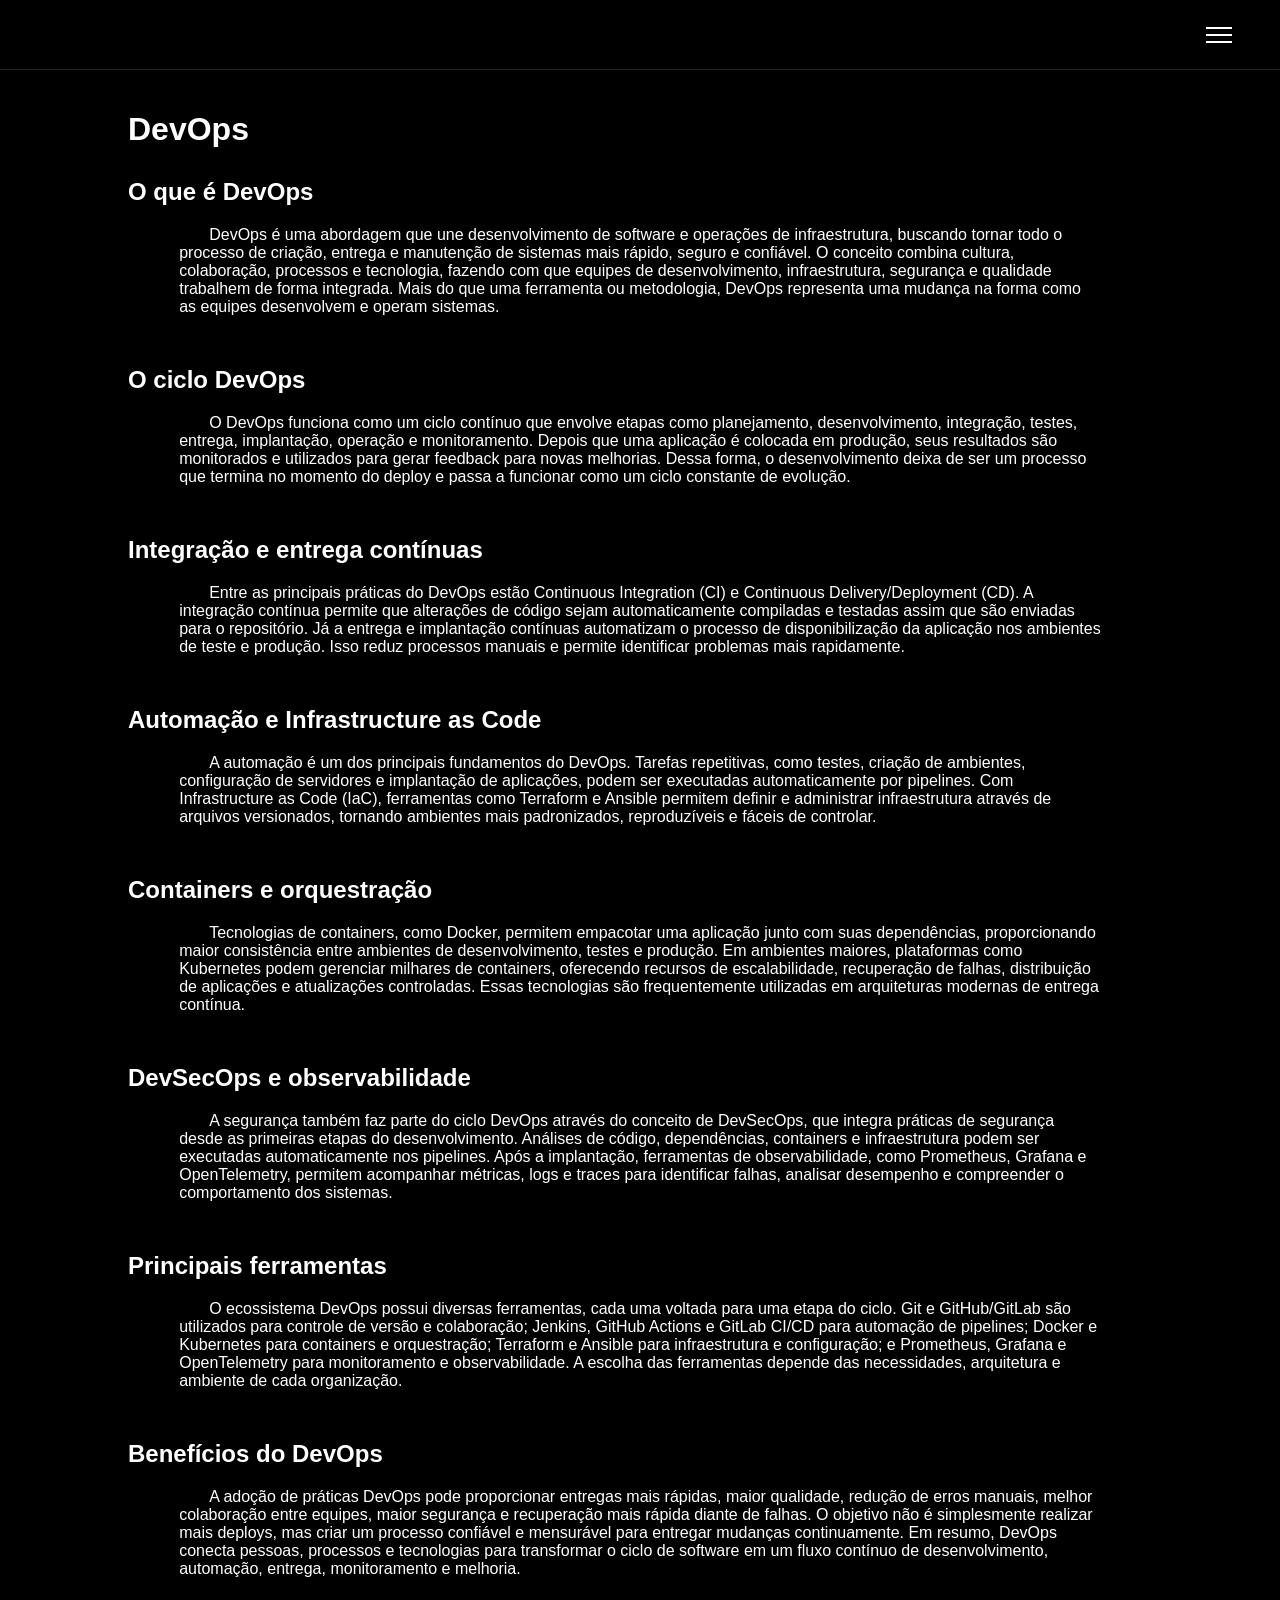
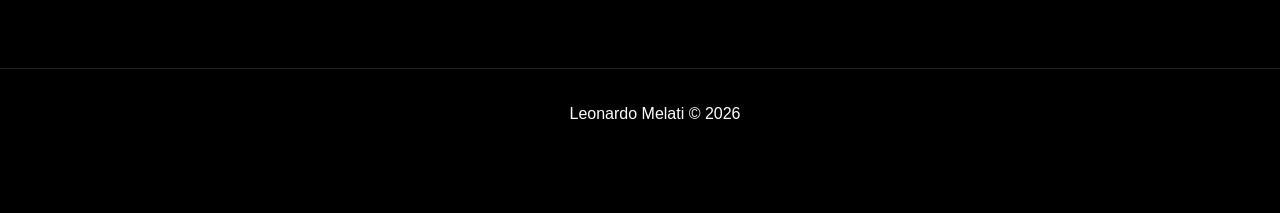
<file: Atividade3/index.html>
<!DOCTYPE html>
<html lang="pt-BR">

<head>
    <meta charset="UTF-8">
    <meta name="viewport" content="width=device-width, initial-scale=1.0">
    <title>DevOps</title>
    <link rel="stylesheet" href="style.css">
</head>

<body>
    <header class="header">
        <a href="#devops" class="brand"></a>

        <button class="menu-toggle" id="menuToggle" aria-label="Abrir menu" aria-expanded="false"
            aria-controls="navmenu">
            <span></span>
            <span></span>
            <span></span>
        </button>

        <nav class="navlist" id="navmenu" aria-label="Navegação principal" data-open="false">
            <ul>
                <li><a href="#devops">DevOps</a></li>
                <li><a href="#o-ciclo">O ciclo DevOps</a></li>
                <li><a href="#integracao">Integração e entrega contínuas</a></li>
                <li><a href="#automacao">Automação e Infrastructure as Code</a></li>
                <li><a href="#containers">Containers e orquestração</a></li>
                <li><a href="#devsecops">DevSecOps e observabilidade</a></li>
                <li><a href="#ferramentas">Principais ferramentas</a></li>
                <li><a href="#beneficios">Benefícios do DevOps</a></li>
            </ul>
        </nav>
    </header>

    <main>
        <h1>DevOps</h1>

        <article>
            <section id="devops" aria-labelledby="devops-heading">
                <h2 id="devops-heading">O que é DevOps</h2>
                <p>DevOps é uma abordagem que une desenvolvimento de software e operações de infraestrutura,
                    buscando tornar todo o processo de criação, entrega e manutenção de sistemas mais rápido,
                    seguro e confiável. O conceito combina cultura, colaboração, processos e tecnologia, fazendo
                    com que equipes de desenvolvimento, infraestrutura, segurança e qualidade trabalhem de forma
                    integrada. Mais do que uma ferramenta ou metodologia, DevOps representa uma mudança na forma
                    como as equipes desenvolvem e operam sistemas.
                </p>
            </section>

            <section id="o-ciclo" aria-labelledby="ciclo-heading">
                <h2 id="ciclo-heading">O ciclo DevOps</h2>
                <p>O DevOps funciona como um ciclo contínuo que envolve etapas como planejamento, desenvolvimento,
                    integração, testes, entrega, implantação, operação e monitoramento. Depois que uma aplicação é
                    colocada em produção, seus resultados são monitorados e utilizados para gerar feedback para
                    novas melhorias. Dessa forma, o desenvolvimento deixa de ser um processo que termina no momento
                    do deploy e passa a funcionar como um ciclo constante de evolução.</p>
            </section>

            <section id="integracao" aria-labelledby="integracao-heading">
                <h2 id="integracao-heading">Integração e entrega contínuas</h2>
                <p>Entre as principais práticas do DevOps estão Continuous Integration (CI) e Continuous
                    Delivery/Deployment (CD). A integração contínua permite que alterações de código sejam
                    automaticamente compiladas e testadas assim que são enviadas para o repositório. Já a entrega
                    e implantação contínuas automatizam o processo de disponibilização da aplicação nos ambientes
                    de teste e produção. Isso reduz processos manuais e permite identificar problemas mais
                    rapidamente.</p>
            </section>

            <section id="automacao" aria-labelledby="automacao-heading">
                <h2 id="automacao-heading">Automação e Infrastructure as Code</h2>
                <p>A automação é um dos principais fundamentos do DevOps. Tarefas repetitivas, como testes, criação
                    de ambientes, configuração de servidores e implantação de aplicações, podem ser executadas
                    automaticamente por pipelines. Com Infrastructure as Code (IaC), ferramentas como Terraform e
                    Ansible permitem definir e administrar infraestrutura através de arquivos versionados, tornando
                    ambientes mais padronizados, reproduzíveis e fáceis de controlar.</p>
            </section>

            <section id="containers" aria-labelledby="containers-heading">
                <h2 id="containers-heading">Containers e orquestração</h2>
                <p>Tecnologias de containers, como Docker, permitem empacotar uma aplicação junto com suas
                    dependências, proporcionando maior consistência entre ambientes de desenvolvimento, testes e
                    produção. Em ambientes maiores, plataformas como Kubernetes podem gerenciar milhares de
                    containers, oferecendo recursos de escalabilidade, recuperação de falhas, distribuição de
                    aplicações e atualizações controladas. Essas tecnologias são frequentemente utilizadas em
                    arquiteturas modernas de entrega contínua.</p>
            </section>

            <section id="devsecops" aria-labelledby="devsecops-heading">
                <h2 id="devsecops-heading">DevSecOps e observabilidade</h2>
                <p>A segurança também faz parte do ciclo DevOps através do conceito de DevSecOps, que integra
                    práticas de segurança desde as primeiras etapas do desenvolvimento. Análises de código,
                    dependências, containers e infraestrutura podem ser executadas automaticamente nos pipelines.
                    Após a implantação, ferramentas de observabilidade, como Prometheus, Grafana e OpenTelemetry,
                    permitem acompanhar métricas, logs e traces para identificar falhas, analisar desempenho e
                    compreender o comportamento dos sistemas.</p>
            </section>

            <section id="ferramentas" aria-labelledby="ferramentas-heading">
                <h2 id="ferramentas-heading">Principais ferramentas</h2>
                <p>O ecossistema DevOps possui diversas ferramentas, cada uma voltada para uma etapa do ciclo. Git
                    e GitHub/GitLab são utilizados para controle de versão e colaboração; Jenkins, GitHub Actions e
                    GitLab CI/CD para automação de pipelines; Docker e Kubernetes para containers e orquestração;
                    Terraform e Ansible para infraestrutura e configuração; e Prometheus, Grafana e OpenTelemetry
                    para monitoramento e observabilidade. A escolha das ferramentas depende das necessidades,
                    arquitetura e ambiente de cada organização.</p>
            </section>

            <section id="beneficios" aria-labelledby="beneficios-heading">
                <h2 id="beneficios-heading">Benefícios do DevOps</h2>
                <p>A adoção de práticas DevOps pode proporcionar entregas mais rápidas, maior qualidade, redução de
                    erros manuais, melhor colaboração entre equipes, maior segurança e recuperação mais rápida
                    diante de falhas. O objetivo não é simplesmente realizar mais deploys, mas criar um processo
                    confiável e mensurável para entregar mudanças continuamente. Em resumo, DevOps conecta pessoas,
                    processos e tecnologias para transformar o ciclo de software em um fluxo contínuo de
                    desenvolvimento, automação, entrega, monitoramento e melhoria.</p>
            </section>
        </article>
    </main>

    <footer>
        <p>Leonardo Melati &copy; 2026</p>
    </footer>

    <script src="script.js"></script>
</body>

</html>
</file>
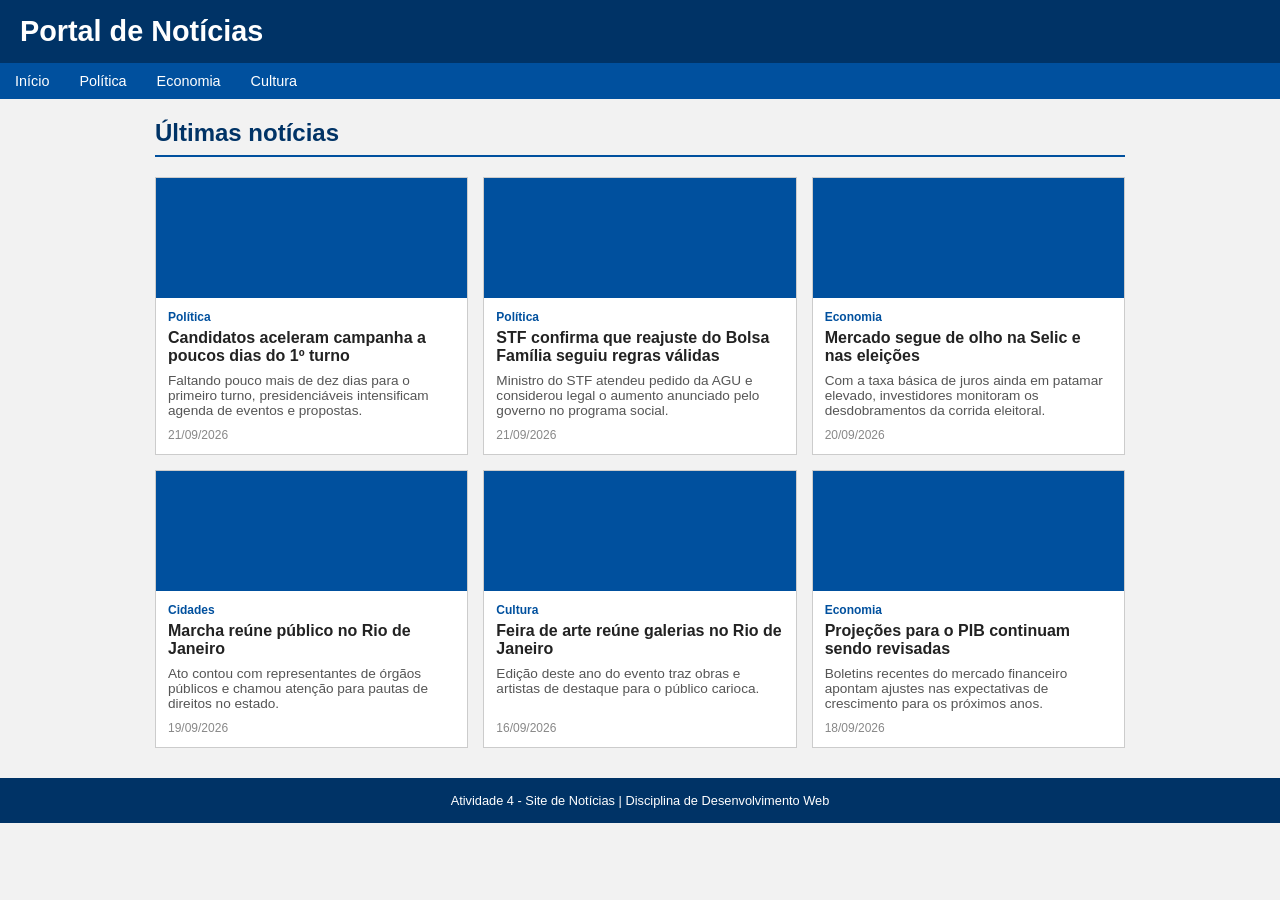
<file: Atividade4/index.html>
<!DOCTYPE html>
<html lang="pt-BR">

<head>
    <meta charset="UTF-8">
    <meta name="viewport" content="width=device-width, initial-scale=1">
    <title>Portal de Notícias</title>
    <link rel="stylesheet" href="style.css">
</head>

<body>

    <header>
        <h1>Portal de Notícias</h1>
    </header>

    <nav>
        <a href="#">Início</a>
        <a href="#">Política</a>
        <a href="#">Economia</a>
        <a href="#">Cultura</a>
    </nav>

    <main>
        <h2>Últimas notícias</h2>

        <div class="noticias">

            <div class="card">
                <div class="imagem"></div>
                <div class="conteudo">
                    <span class="categoria">Política</span>
                    <h3>Candidatos aceleram campanha a poucos dias do 1º turno</h3>
                    <p>Faltando pouco mais de dez dias para o primeiro turno, presidenciáveis intensificam agenda de
                        eventos e propostas.</p>
                    <span class="data">21/09/2026</span>
                </div>
            </div>

            <div class="card">
                <div class="imagem"></div>
                <div class="conteudo">
                    <span class="categoria">Política</span>
                    <h3>STF confirma que reajuste do Bolsa Família seguiu regras válidas</h3>
                    <p>Ministro do STF atendeu pedido da AGU e considerou legal o aumento anunciado pelo governo no
                        programa social.</p>
                    <span class="data">21/09/2026</span>
                </div>
            </div>

            <div class="card">
                <div class="imagem"></div>
                <div class="conteudo">
                    <span class="categoria">Economia</span>
                    <h3>Mercado segue de olho na Selic e nas eleições</h3>
                    <p>Com a taxa básica de juros ainda em patamar elevado, investidores monitoram os desdobramentos da
                        corrida eleitoral.</p>
                    <span class="data">20/09/2026</span>
                </div>
            </div>

            <div class="card">
                <div class="imagem"></div>
                <div class="conteudo">
                    <span class="categoria">Cidades</span>
                    <h3>Marcha reúne público no Rio de Janeiro</h3>
                    <p>Ato contou com representantes de órgãos públicos e chamou atenção para pautas de direitos no
                        estado.</p>
                    <span class="data">19/09/2026</span>
                </div>
            </div>

            <div class="card">
                <div class="imagem"></div>
                <div class="conteudo">
                    <span class="categoria">Cultura</span>
                    <h3>Feira de arte reúne galerias no Rio de Janeiro</h3>
                    <p>Edição deste ano do evento traz obras e artistas de destaque para o público carioca.</p>
                    <span class="data">16/09/2026</span>
                </div>
            </div>

            <div class="card">
                <div class="imagem"></div>
                <div class="conteudo">
                    <span class="categoria">Economia</span>
                    <h3>Projeções para o PIB continuam sendo revisadas</h3>
                    <p>Boletins recentes do mercado financeiro apontam ajustes nas expectativas de crescimento para os
                        próximos anos.</p>
                    <span class="data">18/09/2026</span>
                </div>
            </div>

        </div>
    </main>

    <footer>
        Atividade 4 - Site de Notícias | Disciplina de Desenvolvimento Web
    </footer>

</body>

</html>
</file>
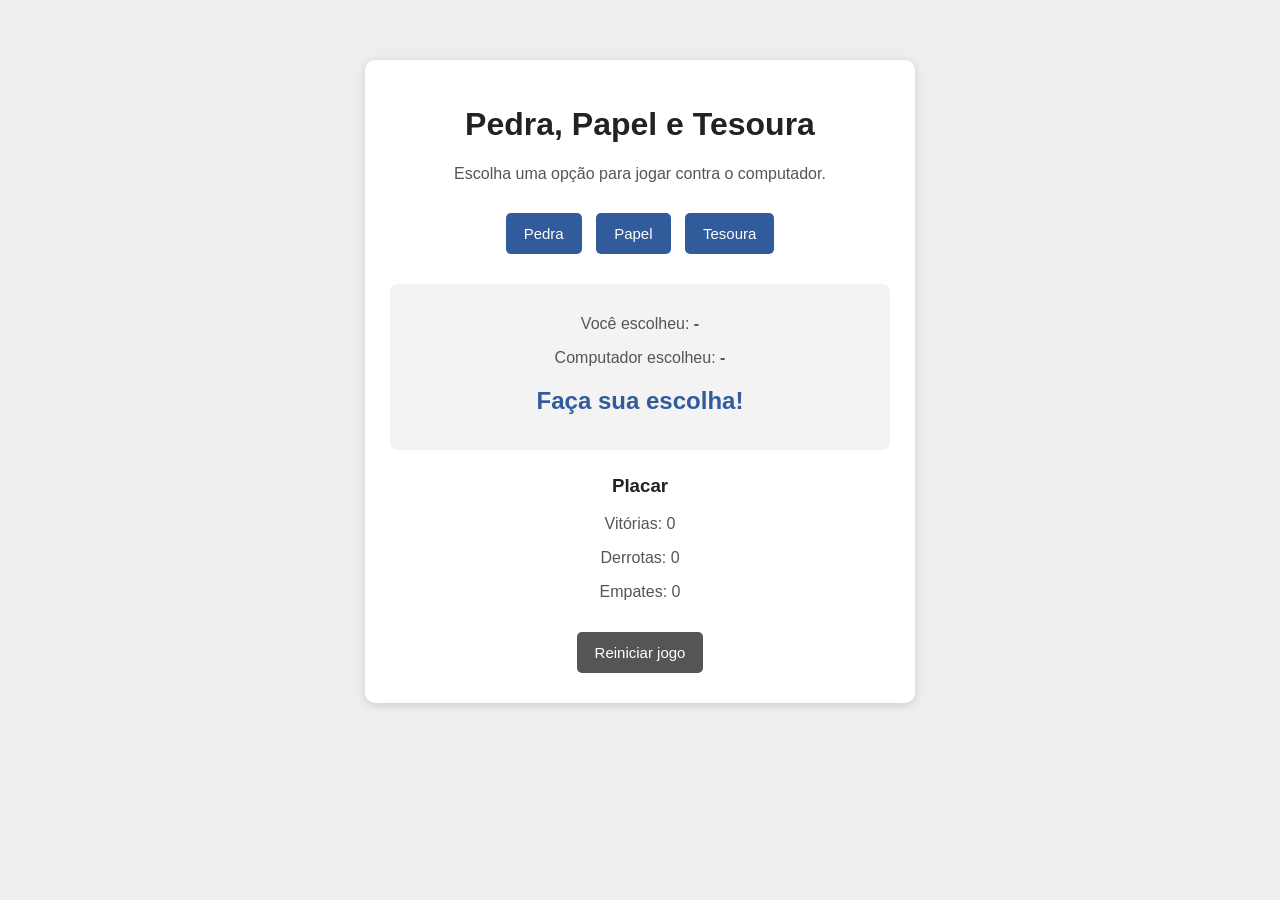
<file: Atividade7/index.html>
<!DOCTYPE html>
<html lang="pt-br">

<head>
    <meta charset="UTF-8">
    <meta name="viewport" content="width=device-width, initial-scale=1.0">
    <title>Pedra, Papel e Tesoura</title>
    <link rel="stylesheet" href="style.css">
</head>

<body>

    <div class="container">
        <h1>Pedra, Papel e Tesoura</h1>
        <p>Escolha uma opção para jogar contra o computador.</p>

        <div class="opcoes">
            <button onclick="jogar(1)">Pedra</button>
            <button onclick="jogar(2)">Papel</button>
            <button onclick="jogar(3)">Tesoura</button>
        </div>

        <div class="resultado">
            <p>Você escolheu: <strong id="jogador">-</strong></p>
            <p>Computador escolheu: <strong id="computador">-</strong></p>
            <h2 id="mensagem">Faça sua escolha!</h2>
        </div>

        <div class="placar">
            <h3>Placar</h3>
            <p>Vitórias: <span id="vitorias">0</span></p>
            <p>Derrotas: <span id="derrotas">0</span></p>
            <p>Empates: <span id="empates">0</span></p>
        </div>

        <button class="reiniciar" onclick="reiniciar()">Reiniciar jogo</button>
    </div>

    <script src="main.js"></script>
</body>

</html>
</file>
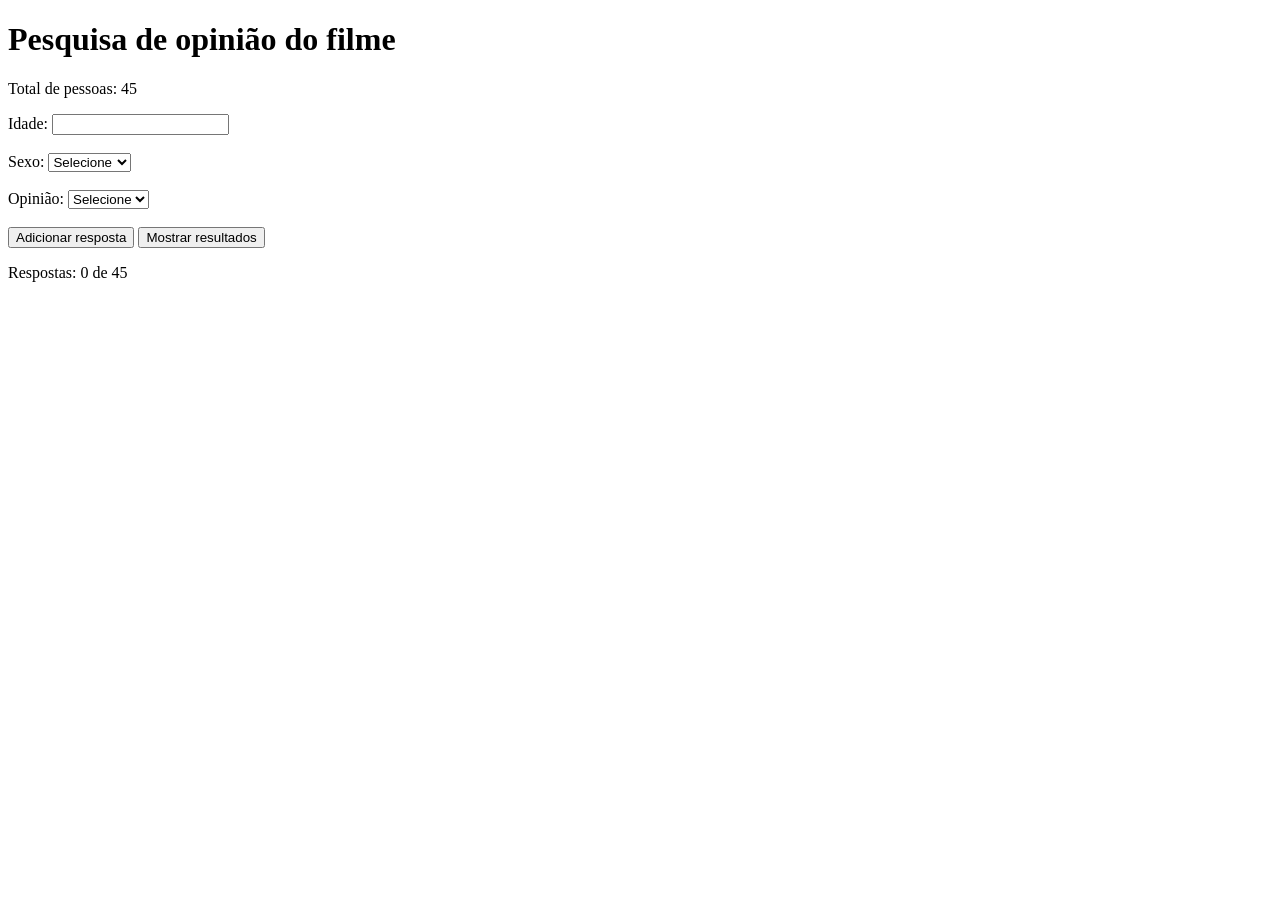
<file: Atividade8/index.html>
<!DOCTYPE html>
<html lang="pt-br">

<head>
    <meta charset="UTF-8">
    <title>Pesquisa do Filme</title>
</head>

<body>
    <h1>Pesquisa de opinião do filme</h1>
    <p>Total de pessoas: 45</p>

    <label>Idade:</label>
    <input type="number" id="idade">
    <br><br>

    <label>Sexo:</label>
    <select id="sexo">
        <option value="">Selecione</option>
        <option value="feminino">Feminino</option>
        <option value="masculino">Masculino</option>
        <option value="outros">Outros</option>
    </select>
    <br><br>

    <label>Opinião:</label>
    <select id="opiniao">
        <option value="">Selecione</option>
        <option value="4">Ótimo</option>
        <option value="3">Bom</option>
        <option value="2">Regular</option>
        <option value="1">Péssimo</option>
    </select>
    <br><br>

    <button onclick="adicionar()">Adicionar resposta</button>
    <button onclick="mostrarResultados()">Mostrar resultados</button>

    <p id="contador">Respostas: 0 de 45</p>

    <div id="resultado"></div>

    <script src="main.js"></script>
</body>

</html>
</file>
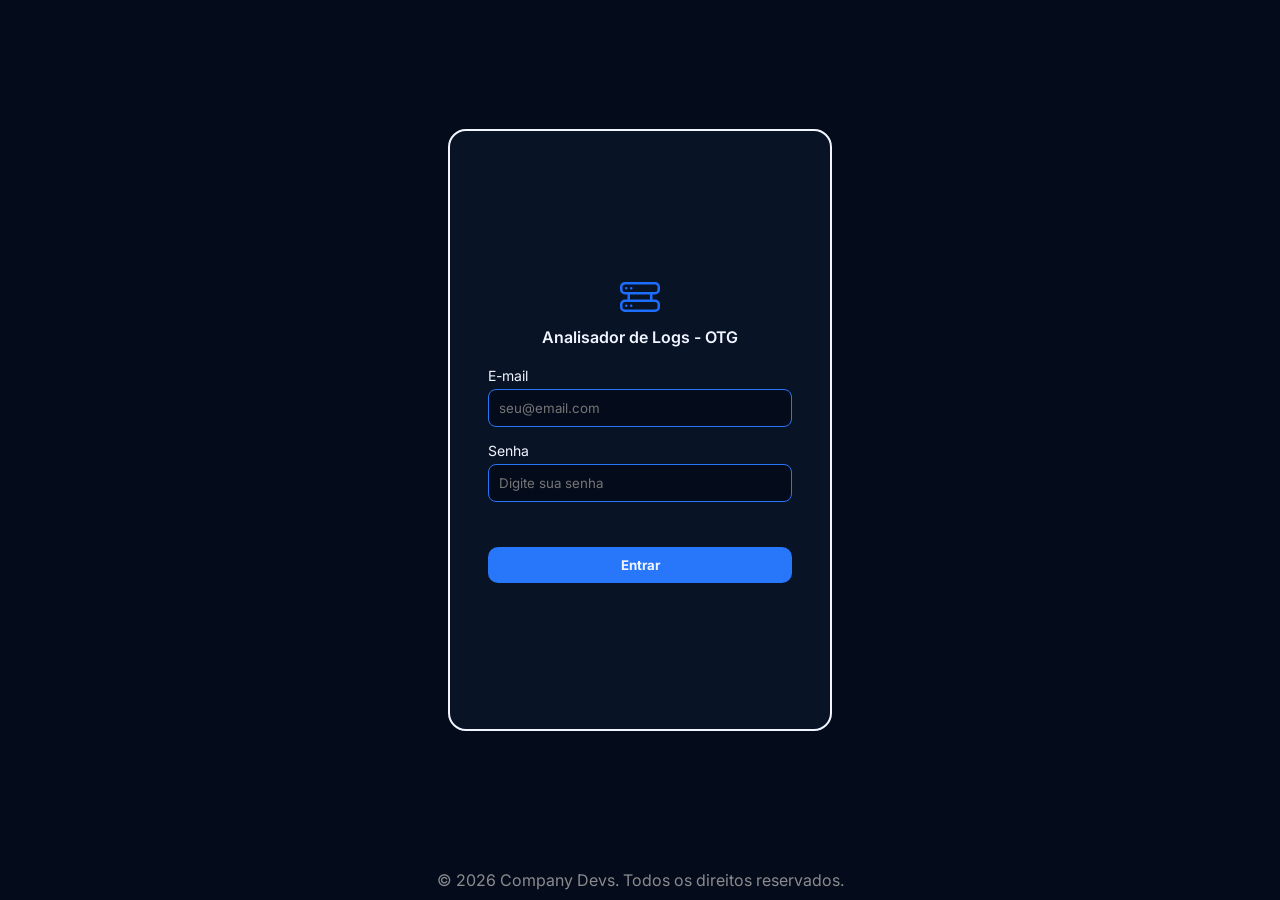
<file: ProjetoFinal/index.html>
<!DOCTYPE html>
<html lang="pt-br">

<head>
    <meta charset="UTF-8">
    <meta name="viewport" content="width=device-width, initial-scale=1.0">
    <title>Analise de Logs</title>

    <link rel="stylesheet" href="style.css">
</head>

<body>
    <header>
        <div class="home">
            <img src="img/hdd-rack.svg" alt="Logo Site" class="icon-server">
            <p class="nome-site">Analisador de Logs - OTG</p>
        </div>
        <div class="perfil">
            <img src="img/person-circle.svg" alt="Acessar perfil" class="icon-perfil" id="btn-perfil">
            <p class="nome-perfil">[Nome do Perfil]</p>
            <div class="menu-perfil" id="menu-perfil">
                <a href="perfil.html" class="link-menu">Meu perfil</a>
                <button id="btn-perfil">Sair da conta</button>
            </div>
        </div>
    </header>

    <main>
        <section class="upload-coletas">
            <img src="img/cloud-upload.svg" alt="Logo Upload de Coletas" class="upload-logo">
            <button class="btn-upload" id="btn-upload"><b>Upload de Coletas</b></button>
        </section>
    </main>

    <footer>
        <p>&copy; 2026 Company Devs. Todos os direitos reservados.</p>
    </footer>

    <section class="popup" id="popup-upload">
        <div class="popup-conteudo">
            <p class="titulo-site">Upload de Coletas</p>

            <form id="form-upload">
                <label for="fabricante">Fabricante</label>
                <select id="fabricante">
                    <option value="">Selecione o fabricante</option>
                    <option value="Dell">Dell</option>
                    <option value="HP">HP</option>
                    <option value="Lenovo">Lenovo</option>
                </select>

                <label for="tipo">Tipo</label>
                <select id="tipo">
                    <option value="">Selecione o tipo</option>
                    <option value="Servidor">Servidor</option>
                    <option value="Storage">Storage</option>
                    <option value="Switch">Switch</option>
                </select>

                <label for="modelo">Modelo</label>
                <select id="modelo">
                    <option value="">Selecione o modelo</option>
                    <option value="Modelo A">Modelo A</option>
                    <option value="Modelo B">Modelo B</option>
                    <option value="Modelo C">Modelo C</option>
                </select>

                <label for="arquivo">Arquivo da coleta</label>
                <input type="file" id="arquivo">

                <p class="mensagem" id="mensagem-upload"></p>

                <div class="popup-botoes">
                    <button type="button" class="btn-form btn-cancelar" id="btn-cancelar"><b>Cancelar</b></button>
                    <button type="submit" class="btn-form"><b>Enviar coleta</b></button>
                </div>
            </form>
        </div>
    </section>

    <script src="usuarios.js"></script>
    <script src="source.js"></script>
</body>

</html>
</file>
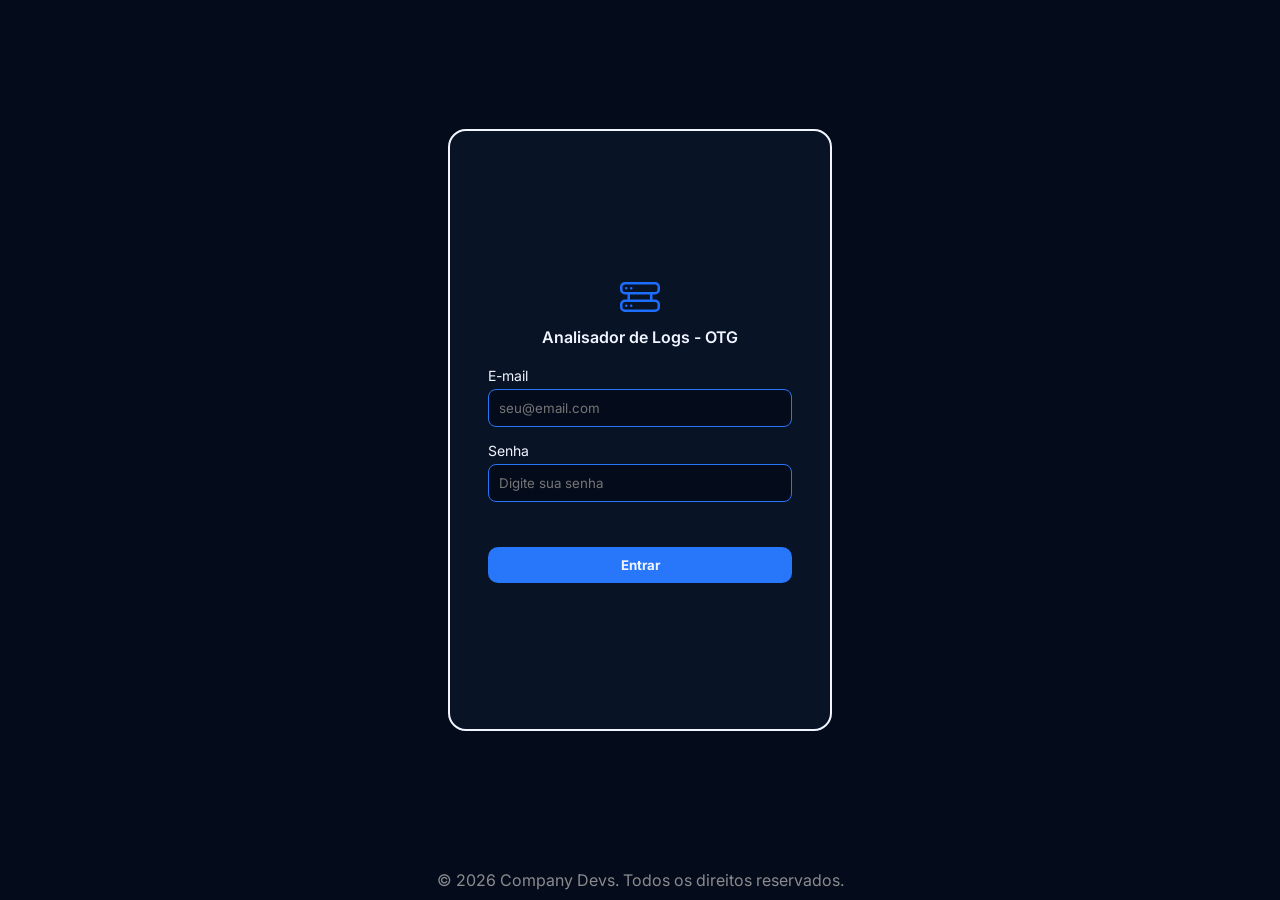
<file: ProjetoFinal/login.html>
<!DOCTYPE html>
<html lang="pt-br">

<head>
    <meta charset="UTF-8">
    <meta name="viewport" content="width=device-width, initial-scale=1.0">
    <title>Analise de Logs</title>

    <link rel="stylesheet" href="style.css">
</head>

<body>
    <main>
        <section class="page-login">
            <section class="apresentacao-site">
                <img src="img/hdd-rack-login.svg" alt="Logo Site">
                <p class="titulo-site">Analisador de Logs - OTG</p>
            </section>
            <section class="form-box">
                <form id="form-login" novalidate>
                    <label for="email">E-mail</label>
                    <input type="email" id="email" placeholder="seu@email.com">

                    <label for="senha">Senha</label>
                    <input type="password" id="senha" placeholder="Digite sua senha">

                    <p class="mensagem" id="mensagem"></p>

                    <button type="submit" class="btn-form"><b>Entrar</b></button>
                </form>
            </section>
        </section>
    </main>

    <footer>
        <p>&copy; 2026 Company Devs. Todos os direitos reservados.</p>
    </footer>

    <script src="usuarios.js"></script>
    <script src="login.js"></script>
</body>

</html>
</file>
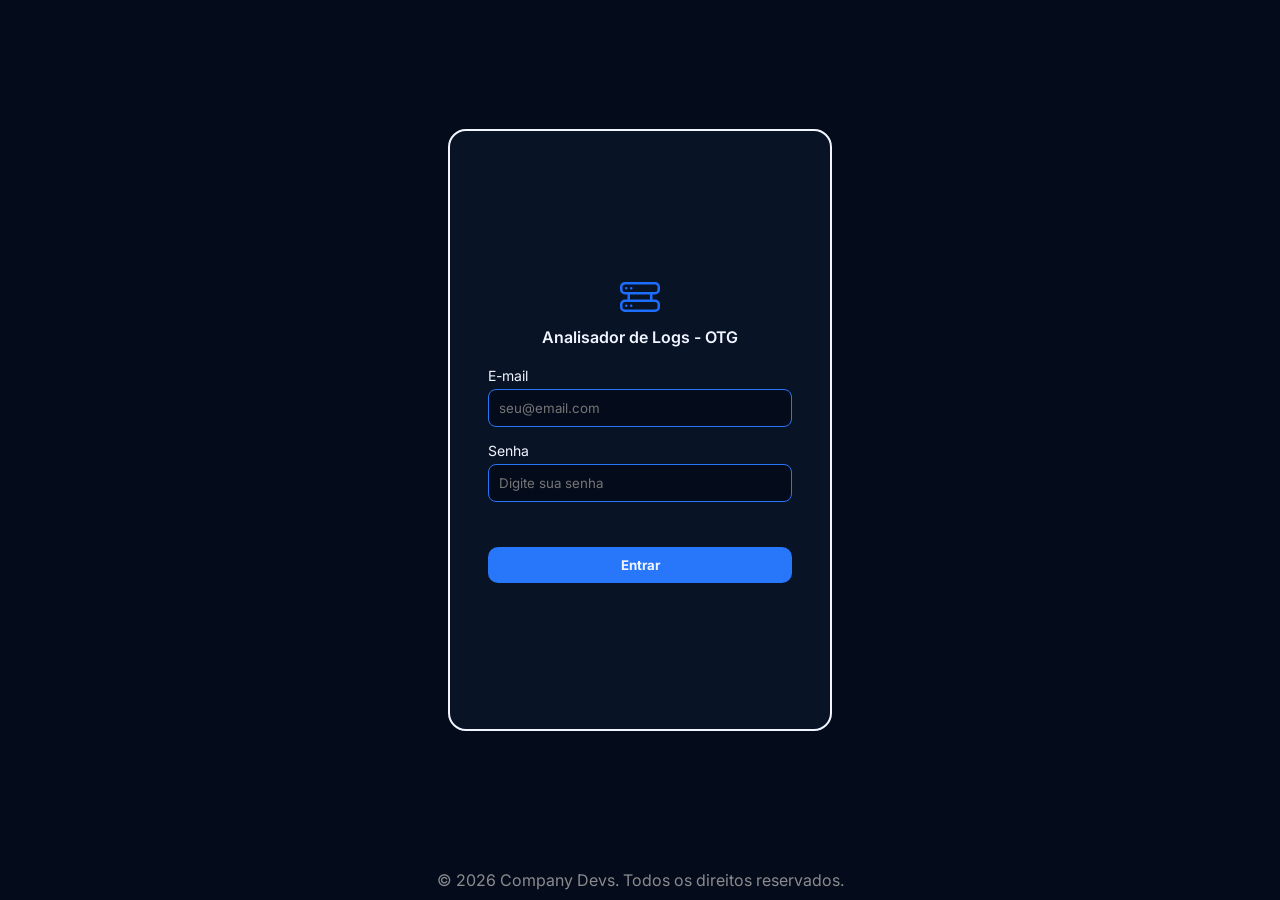
<file: ProjetoFinal/perfil.html>
<!DOCTYPE html>
<html lang="pt-br">

<head>
    <meta charset="UTF-8">
    <meta name="viewport" content="width=device-width, initial-scale=1.0">
    <title>Analise de Logs</title>

    <link rel="stylesheet" href="style.css">
</head>

<body>
    <header>
        <div class="home">
            <img src="img/hdd-rack.svg" alt="Logo Site" class="icon-server">
            <p class="nome-site">Analisador de Logs - OTG</p>
        </div>
        <div class="perfil">
            <img src="img/person-circle.svg" alt="Acessar perfil" class="icon-perfil" id="btn-perfil">
            <p class="nome-perfil">[Nome do Perfil]</p>
            <div class="menu-perfil" id="menu-perfil">
                <a href="index.html" class="link-menu">Início</a>
                <button id="btn-perfil">Sair da conta</button>
            </div>
        </div>
    </header>

    <main>
        <section class="perfil-dados">
            <img src="img/person-circle.svg" alt="Foto do perfil" class="perfil-foto">
            <p class="titulo-site">Meu Perfil</p>

            <form id="form-perfil" novalidate>
                <label for="nome">Nome</label>
                <input type="text" id="nome">

                <label for="email">E-mail</label>
                <input type="email" id="email">

                <label for="senha">Nova senha</label>
                <input type="password" id="senha" placeholder="Deixe vazio para manter a atual">

                <p class="mensagem" id="mensagem"></p>

                <button type="submit" class="btn-form"><b>Salvar alterações</b></button>
            </form>
            <a href="index.html" class="link-form">Voltar</a>
        </section>
    </main>

    <footer>
        <p>&copy; 2026 Company Devs. Todos os direitos reservados.</p>
    </footer>

    <script src="usuarios.js"></script>
    <script src="source.js"></script>
    <script src="perfil.js"></script>
</body>

</html>
</file>
<file: Atividade3/style.css>
* {
    box-sizing: border-box;
    font-family: Arial, Helvetica, sans-serif;
}

html,
body {
    background-color: black;
    color: white;
    margin: 0;
}

.header {
    position: fixed;
    top: 0;
    left: 0;
    z-index: 100;
    width: 100%;
    height: 70px;
    display: flex;
    flex-direction: row;
    align-items: center;
    justify-content: space-between;
    padding: 0 40px;
    background-color: black;
    border-bottom: 1px solid #222;
}

.brand {
    color: white;
    text-decoration: none;
    font-size: 1.25rem;
    font-weight: bold;
    letter-spacing: 0.5px;
}

.menu-toggle {
    background: none;
    border: none;
    cursor: pointer;
    padding: 8px;
    display: flex;
    flex-direction: column;
    justify-content: center;
    align-items: center;
    gap: 5px;
    z-index: 101;
}

.menu-toggle span {
    display: block;
    width: 26px;
    height: 2px;
    background-color: white;
    transition: transform 0.25s ease, opacity 0.25s ease;
}

.navlist {
    position: fixed;
    top: 70px;
    right: 0;
    width: 280px;
    max-width: 85vw;
    max-height: calc(100vh - 70px);
    overflow-y: auto;
    background-color: #0d0d0d;
    border-left: 1px solid #222;
    border-bottom: 1px solid #222;
    transform: translateX(100%);
    opacity: 0;
    visibility: hidden;
    transition: transform 0.25s ease, opacity 0.25s ease;
    z-index: 99;
}

.navlist[data-open="true"] {
    transform: translateX(0);
    opacity: 1;
    visibility: visible;
}

.navlist ul {
    list-style: none;
    margin: 0;
    padding: 16px 0;
}

.navlist li {
    border-bottom: 1px solid #1a1a1a;
}

.navlist li:last-child {
    border-bottom: none;
}

.navlist a {
    display: block;
    padding: 14px 24px;
    color: white;
    text-decoration: none;
}

.navlist a:hover,
.navlist a:focus-visible {
    background-color: #1a1a1a;
}

main {
    padding: 90px 10% 40px 10%;
}

main h1 {
    margin-bottom: 30px;
}

p {
    margin-bottom: 50px;
    padding: 0 5% 0 5%;
    text-indent: 30px;
}

footer {
    padding: 20px 10% 40px 10%;
    text-align: center;
    border-top: 1px solid #222;
}
</file>
<file: Atividade4/style.css>
* {
    box-sizing: border-box;
}

body {
    margin: 0;
    font-family: Arial, Helvetica, sans-serif;
    background-color: #f2f2f2;
    color: #222;
}

/* Cabeçalho */
header {
    background-color: #003366;
    color: white;
    padding: 15px 20px;
}

header h1 {
    margin: 0;
    font-size: 1.8rem;
}

header p {
    margin: 5px 0 0;
    font-size: 0.85rem;
    color: #cddcec;
}

/* Menu com flexbox */
nav {
    display: flex;
    flex-wrap: wrap;
    background-color: #00509e;
}

nav a {
    color: white;
    text-decoration: none;
    padding: 10px 15px;
    font-size: 0.9rem;
}

nav a:hover {
    background-color: #003366;
}

main {
    max-width: 1000px;
    margin: 20px auto;
    padding: 0 15px;
}

main h2 {
    border-bottom: 2px solid #00509e;
    padding-bottom: 8px;
    color: #003366;
}

/* Grade de notícias usando CSS Grid */
.noticias {
    display: grid;
    grid-template-columns: repeat(3, 1fr);
    gap: 15px;
    margin-bottom: 30px;
}

.card {
    background-color: white;
    border: 1px solid #ccc;
    display: flex;
    flex-direction: column;
}

.card .imagem {
    height: 120px;
    background-color: #00509e;
}

.card .conteudo {
    padding: 12px;
    display: flex;
    flex-direction: column;
    flex-grow: 1;
}

.card .categoria {
    font-size: 0.75rem;
    color: #00509e;
    font-weight: bold;
    margin-bottom: 5px;
}

.card h3 {
    font-size: 1rem;
    margin: 0 0 8px;
}

.card p {
    font-size: 0.85rem;
    color: #555;
    margin: 0;
    flex-grow: 1;
}

.card .data {
    font-size: 0.75rem;
    color: #888;
    margin-top: 10px;
}

footer {
    text-align: center;
    padding: 15px;
    background-color: #003366;
    color: white;
    font-size: 0.8rem;
}

@media (max-width: 700px) {
    .noticias {
        grid-template-columns: 1fr;
    }
}
</file>
<file: Atividade7/style.css>
body {
    background-color: #eeeeee;
    font-family: Arial, sans-serif;
    text-align: center;
    margin: 0;
    padding: 30px 15px;
}

.container {
    background-color: white;
    width: 90%;
    max-width: 500px;
    margin: 30px auto;
    padding: 25px;
    border-radius: 10px;
    box-shadow: 0 2px 8px #cccccc;
}

h1 {
    color: #222222;
}

p {
    color: #555555;
}

.opcoes {
    margin: 25px 0;
}

button {
    background-color: #315b9b;
    color: white;
    border: none;
    padding: 12px 18px;
    margin: 5px;
    border-radius: 5px;
    cursor: pointer;
    font-size: 15px;
}

.resultado {
    background-color: #f3f3f3;
    padding: 15px;
    border-radius: 8px;
    margin-top: 20px;
}

#mensagem {
    color: #315b9b;
}

.placar {
    margin-top: 25px;
}

.placar h3 {
    color: #222222;
}

.reiniciar {
    background-color: #555555;
    margin-top: 15px;
}
</file>
<file: ProjetoFinal/style.css>
@import url('https://fonts.googleapis.com/css2?family=Inter:wght@400;500;600;700&display=swap');

* {
    padding: 0;
    margin: 0;
    box-sizing: border-box;
    font-family: 'Inter', sans-serif;
}

body {
    padding: 0;
    margin: 0;
    width: 100%;
    height: 100dvh;
    display: flex;
    flex-direction: column;
    box-sizing: border-box;
}

header {
    background-color: #081325;
    color: #F0F5FF;
    display: flex;
    flex-direction: row;
    justify-content: space-between;
    align-items: center;
    padding: 10px 20px;
}

header div {
    display: flex;
    flex-direction: row;
}

.perfil {
    flex-direction: row-reverse;
    position: relative;
}

.icon-perfil {
    margin-left: 10px;
    width: 20px;
}

.icon-perfil:hover {
    filter: brightness(80%)
}

.menu-perfil {
    display: none;
    position: absolute;
    top: 100%;
    right: 0;
    background-color: #081325;
    border: 1px solid #2877FA;
    border-radius: 8px;
    width: 150px;
    padding: 8px;
    margin-top: 10px;
}

.menu-perfil button {
    background-color: transparent;
    color: #F0F5FF;
    border: none;
}

.icon-server {
    width: 20px;
    margin-right: 10px;
}

main {
    display: flex;
    justify-content: center;
    align-items: center;
    background-color: #040B1B;
    width: 100%;
    flex: 1;
    box-sizing: border-box;
    min-height: 0;
}

.upload-coletas {
    border: 1.5px dashed #2877FA;
    border-radius: 18px;
    width: 40%;
    height: 50vh;
    display: flex;
    justify-content: center;
    flex-direction: column;
    align-items: center;
}

.btn-upload {
    width: 35%;
    height: 13%;
    margin: 30px;
    color: #F0F5FF;
    background-color: #2877FA;
    border: #2877FA;
    border-radius: 10px;
    transition: 0.35s;
}

.btn-upload:hover {
    width: 38%;
    height: 16%;
    margin: 32px;
    background-color: #2878fab6;
}

.upload-logo {
    width: 10%;
}

footer {
    display: flex;
    justify-content: center;
    color: #8b8b8d;
    background-color: #040B1B;
    padding: 10px;
}

.page-login {
    display: flex;
    flex-direction: column;
    justify-content: center;
    align-items: center;
    border: 2px solid;
    border-radius: 18px;
    background-color: #081325;
    color: #F0F5FF;
    width: 30%;
    height: 70%;
}

.titulo-site {
    font-weight: 600;
    margin-bottom: 20px;
}

.form-box {
    display: flex;
    flex-direction: column;
    align-items: center;
    width: 80%;
}

form {
    display: flex;
    flex-direction: column;
    width: 100%;
}

label {
    font-size: 14px;
    margin-bottom: 5px;
}

input,
select {
    background-color: #040B1B;
    color: #F0F5FF;
    border: 1px solid #2877FA;
    border-radius: 8px;
    padding: 10px;
    margin-bottom: 15px;
}

.btn-form {
    color: #F0F5FF;
    background-color: #2877FA;
    border: #2877FA;
    border-radius: 10px;
    padding: 10px;
    transition: 0.35s;
}

.btn-form:hover {
    background-color: #2878fab6;
}

.btn-cancelar {
    background-color: transparent;
    border: 1px solid #2877FA;
}

.link-form {
    color: #2877FA;
    font-size: 14px;
    margin-top: 15px;
}

.mensagem {
    color: #ff6b6b;
    font-size: 14px;
    min-height: 20px;
    margin-bottom: 10px;
}

.link-menu {
    display: block;
    color: #F0F5FF;
    font-size: 13px;
    text-decoration: none;
    margin-bottom: 8px;
}

.menu-perfil button {
    display: block;
}

.perfil-dados {
    display: flex;
    flex-direction: column;
    align-items: center;
    border: 1.5px dashed #2877FA;
    border-radius: 18px;
    background-color: #081325;
    color: #F0F5FF;
    width: 30%;
    padding: 30px;
}

.perfil-foto {
    width: 60px;
    margin-bottom: 10px;
}

.popup {
    display: none;
    position: fixed;
    top: 0;
    left: 0;
    width: 100%;
    height: 100%;
    background-color: rgba(4, 11, 27, 0.8);
    justify-content: center;
    align-items: center;
}

.popup-conteudo {
    background-color: #081325;
    color: #F0F5FF;
    border: 1px solid #2877FA;
    border-radius: 18px;
    width: 30%;
    padding: 30px;
}

.popup-botoes {
    display: flex;
    flex-direction: row;
    gap: 10px;
}

.popup-botoes button {
    flex: 1;
}

.apresentacao-site {
    display: flex;
    flex-direction: column;
    align-items: center;
    margin-bottom: 20px;
}

.apresentacao-site img {
    width: 40px;
    margin-bottom: 10px;
}

.apresentacao-site .titulo-site {
    margin-bottom: 0;
}
</file>
